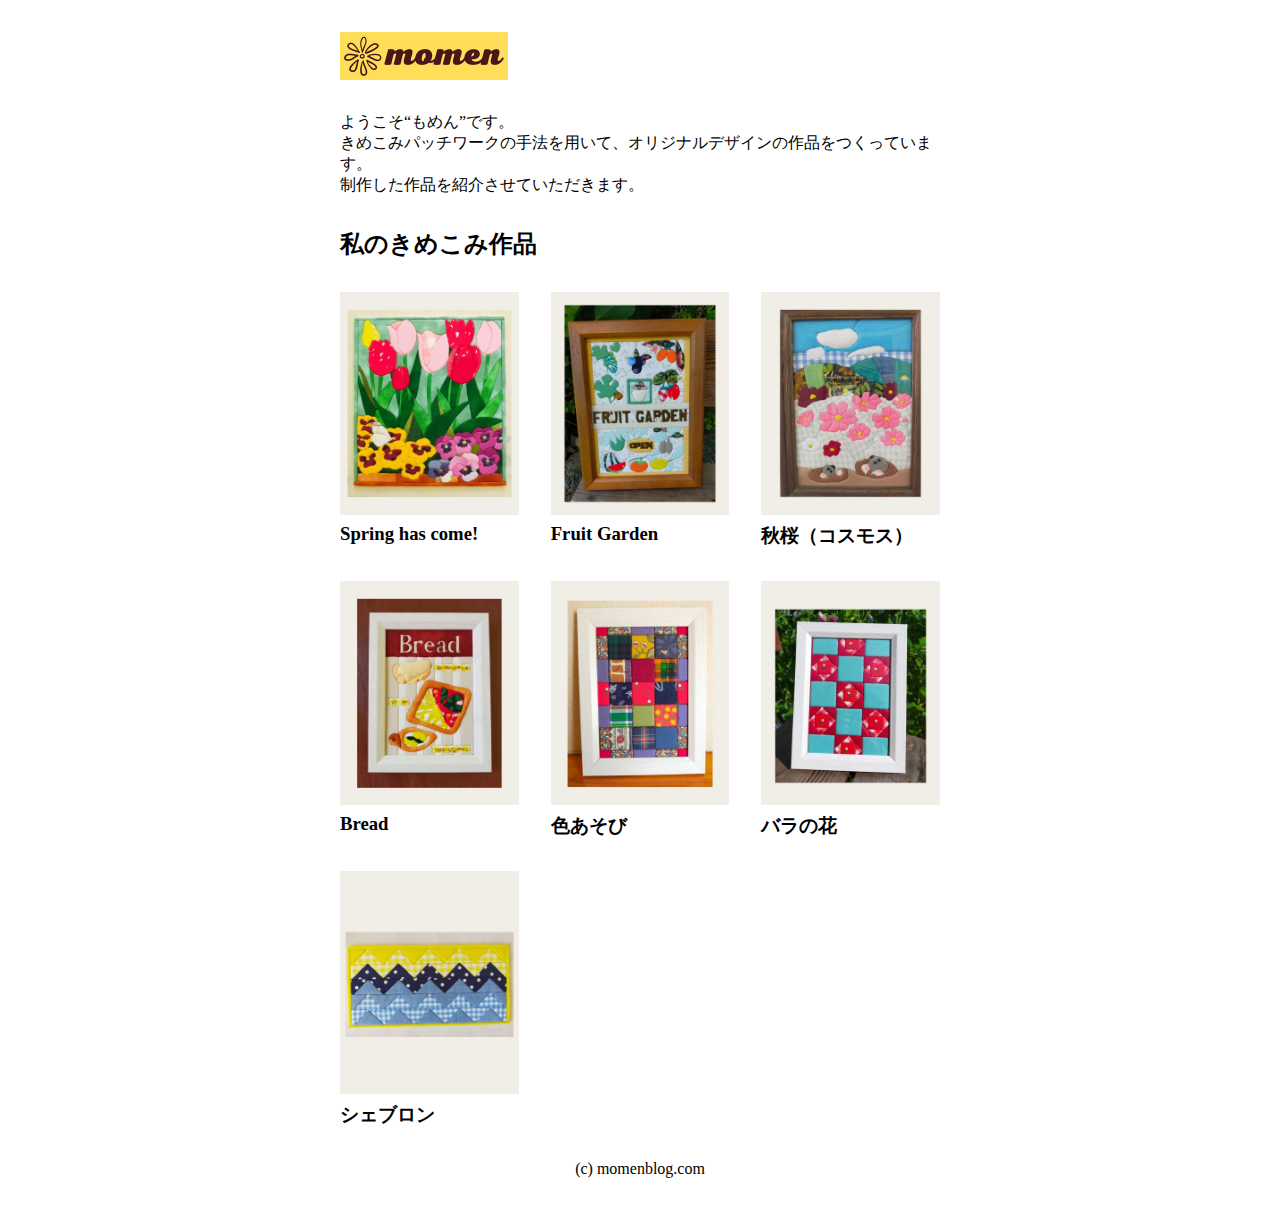
<file: index.html>
<!DOCTYPE html>
<html lang="ja">
<head>
  <meta charset="UTF-8">
  <meta name="viewport" content="width=device-width, initial-scale=1.0">
  <title>momen-オリジナルきめこみ作品</title>
  <link rel="icon" href="favicon.png">
  <link rel="stylesheet" href="style.css">
</head>
<body>
  <div class="container">
    <header>
      <h1>
        <img src="logo.png" width="168" height="48" alt="momen">
      </h1>    
    </header>
    <section>
      <p>
        ようこそ“もめん”です。<br>きめこみパッチワークの手法を用いて、オリジナルデザインの作品をつくっています。<br>制作した作品を紹介させていただきます。
      </p>
    </section>
  
    <section class="products">
      <h2>私のきめこみ作品</h2>
      <ul> 
        <li>
          <a href="kimekomi-1.html">
            <img src="kimekomi1.jpg" width="200" height="250" alt="Spring has come!">
            <h3>Spring has come!</h3>
          </a>
        </li>
        <li>
          <a href="kimekomi-2.html">
            <img src="kimekomi2.jpg" width="200" height="250" alt="Fruit Garden">
            <h3>Fruit Garden</h3>
          </a>
        </li>
        <li>
          <a href="kimekomi-3.html">
            <img src="kimekomi3.jpg" width="200" height="250" alt="秋桜">
            <h3>秋桜（コスモス）</h3>
          </a>          
        </li>
        <li>
          <a href="kimekomi-4.html">
            <img src="kimekomi4.jpg" width="200" height="250" alt="bread">
            <h3>Bread</h3>
          </a>
        </li>
        <li>
          <a href="kimekomi-5.html">
            <img src="kimekomi5.jpg" width="200" height="250" alt="色あそび">
            <h3>色あそび</h3>
          </a>
        </li>
        <li>
          <a href="kimekomi-6.html">
            <img src="kimekomi6.jpg" width="200" height="250" alt="バラの花">
            <h3>バラの花</h3>
          </a>
        </li>
        <li>
          <a href="kimekomi-7.html">
            <img src="kimekomi7.jpg" width="200" height="250" alt="シェブロン">
            <h3>シェブロン</h3>
          </a>
        </li>
      </ul>
    </section>
    <footer>
      <small>(c) momenblog.com</small>
    </footer>
  </div>


</body>
</html>
</file>
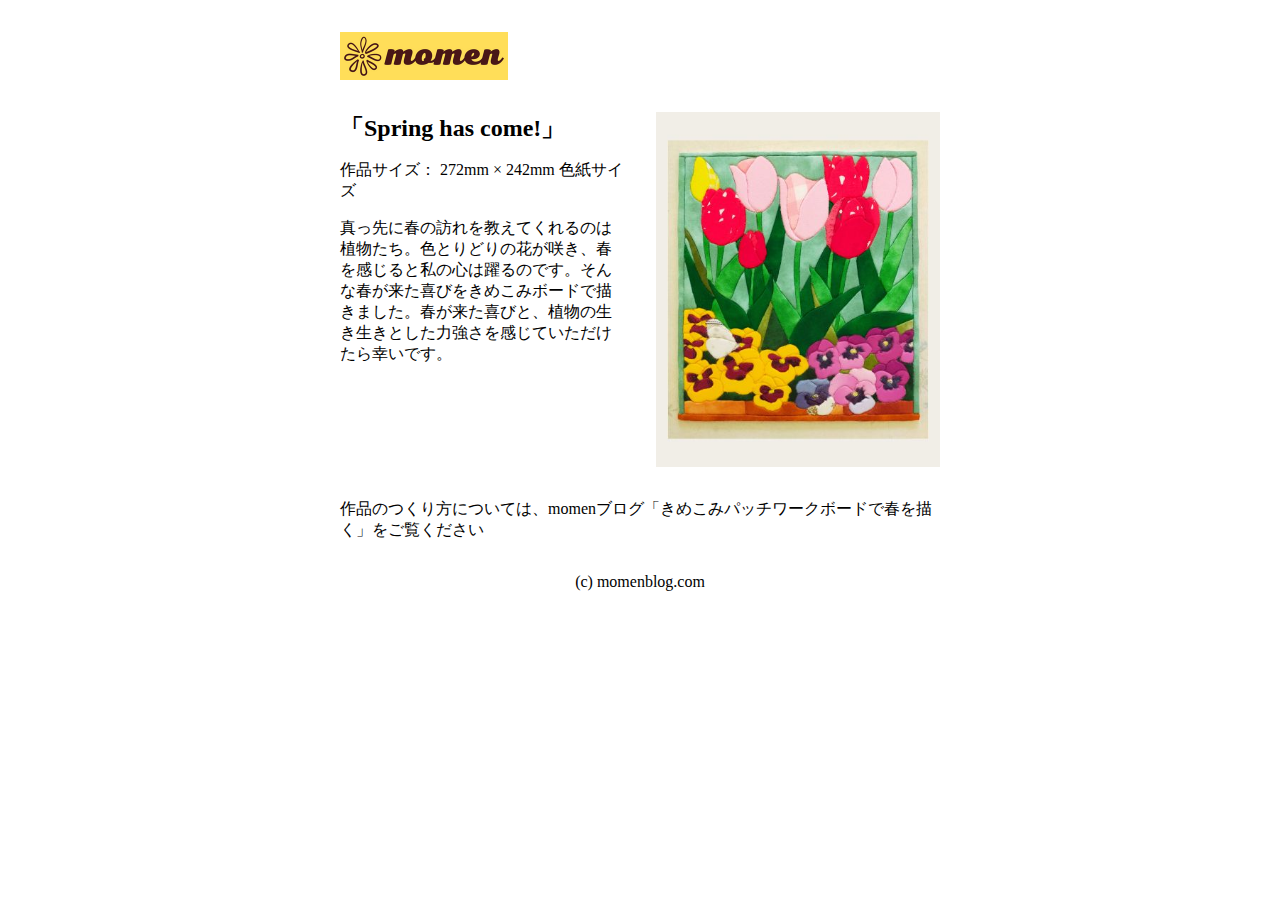
<file: kimekomi-1.html>
<!DOCTYPE html>
<html lang="ja">
<head>
  <meta charset="UTF-8">
  <meta name="viewport" content="width=device-width, initial-scale=1.0">
  <title>オリジナルきめこみ作品 | momen</title>
  <link rel="icon" href="favicon.png">
  <link rel="stylesheet" href="style.css">
</head>
<body>
  <div class="container">
    <header>
      <h1>
        <a href="index.html">
          <img src="logo.png" width="168" height="48" alt="momen">
        </a>        
      </h1>    
    </header>
    <section class="product">
      <div>
        <h2>「Spring has come!」</h2>
        <p>作品サイズ： 272mm × 242mm 色紙サイズ</p>
        <p>真っ先に春の訪れを教えてくれるのは植物たち。色とりどりの花が咲き、春を感じると私の心は躍るのです。そんな春が来た喜びをきめこみボードで描きました。春が来た喜びと、植物の生き生きとした力強さを感じていただけたら幸いです。</p>
      </div>
      <div>
        <img src="kimekomi1.jpg" width="200" height="250" alt="Spring has come!">
      </div>
    </section>
    <section>
      <p>作品のつくり方については、momenブログ「<a href="https://momenblog.com/wp/kimekomi-spring-has-come" target="_blank">きめこみパッチワークボードで春を描く</a>」をご覧ください
        
      </p>
    </section>
    
    <footer>
      <small>(c) momenblog.com</small>
    </footer>
  </div>


</body>
</html>
</file>
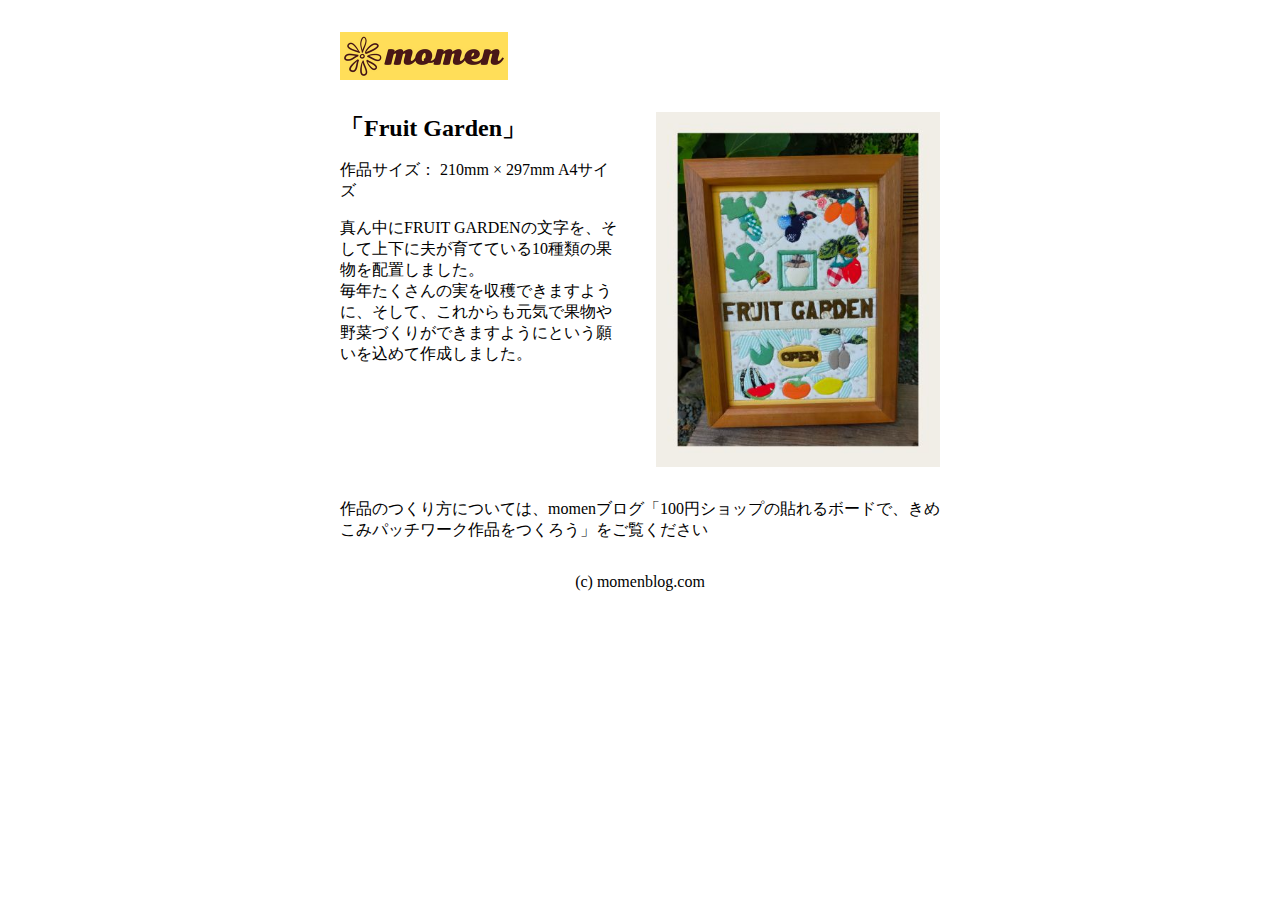
<file: kimekomi-2.html>
<!DOCTYPE html>
<html lang="ja">
<head>
  <meta charset="UTF-8">
  <meta name="viewport" content="width=device-width, initial-scale=1.0">
  <title>オリジナルきめこみ作品 | momen</title>
  <link rel="icon" href="favicon.png">
  <link rel="stylesheet" href="style.css">
</head>
<body>
  <div class="container">
    <header>
      <h1>
        <a href="index.html">
          <img src="logo.png" width="168" height="48" alt="momen">
        </a>        
      </h1>    
    </header>
    <section class="product">
      <div>
        <h2>「Fruit Garden」</h2>
        <p>作品サイズ： 210mm × 297mm A4サイズ</p>
        <p>真ん中にFRUIT GARDENの文字を、そして上下に夫が育てている10種類の果物を配置しました。<br>毎年たくさんの実を収穫できますように、そして、これからも元気で果物や野菜づくりができますようにという願いを込めて作成しました。</p>
      </div>
      <div>
        <img src="kimekomi2.jpg" width="200" height="250" alt="Fruit Garden">
      </div>
    </section>
    <section>
      <p>作品のつくり方については、momenブログ「<a href="https://momenblog.com/wp/kimekomi-patchwork-with-100yen-shop-board" target="_blank">100円ショップの貼れるボードで、きめこみパッチワーク作品をつくろう</a>」をご覧ください        
      </p>
    </section>
    
    <footer>
      <small>(c) momenblog.com</small>
    </footer>
  </div>

</body>
</html>
</file>
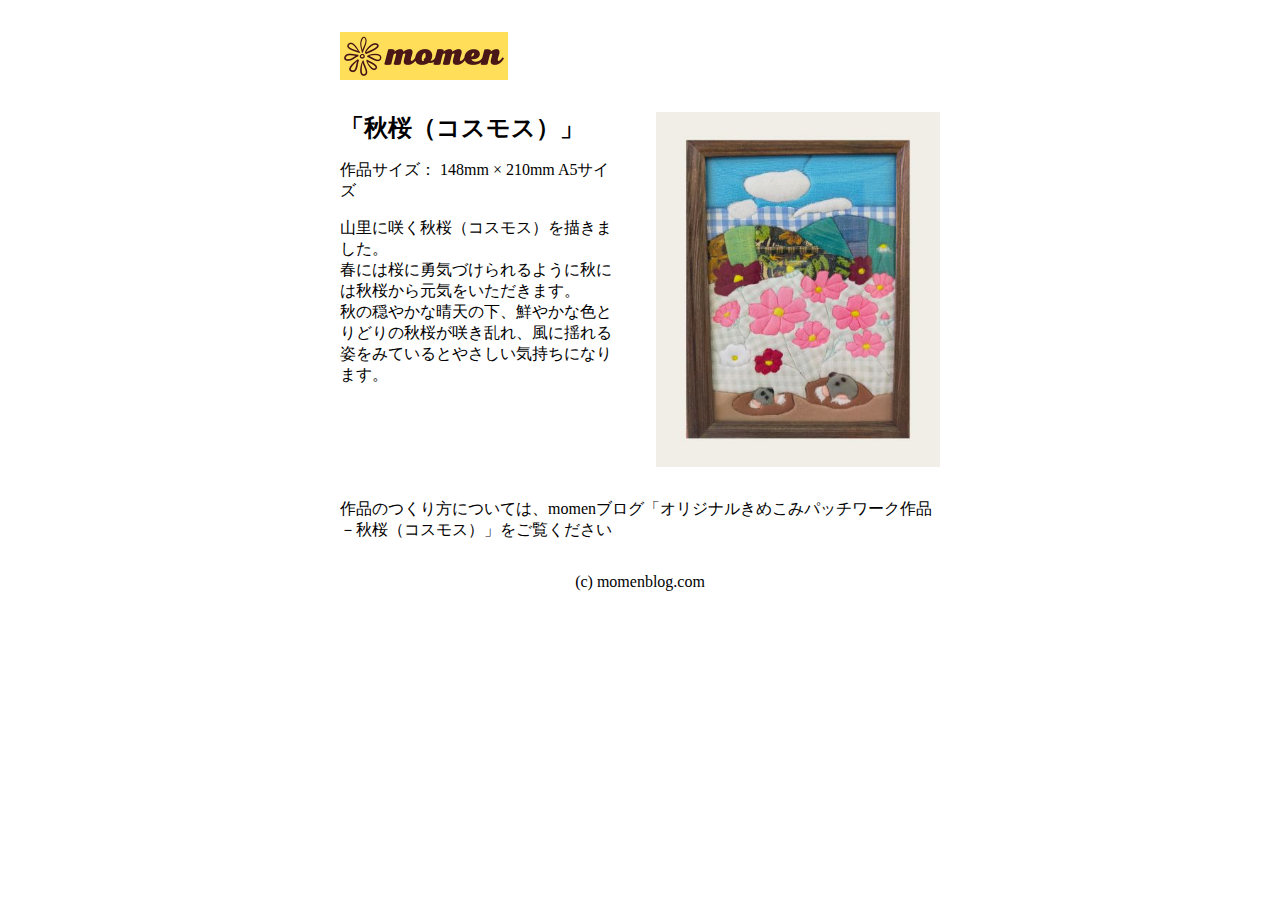
<file: kimekomi-3.html>
<!DOCTYPE html>
<html lang="ja">
<head>
  <meta charset="UTF-8">
  <meta name="viewport" content="width=device-width, initial-scale=1.0">
  <title>オリジナルきめこみ作品 | momen</title>
  <link rel="icon" href="favicon.png">
  <link rel="stylesheet" href="style.css">
</head>
<body>
  <div class="container">
    <header>
      <h1>
        <a href="index.html">
          <img src="logo.png" width="168" height="48" alt="momen">
        </a>        
      </h1>    
    </header>
    <section class="product">
      <div>
        <h2>「秋桜（コスモス）」</h2>
        <p>作品サイズ： 148mm × 210mm A5サイズ</p>
        <p>山里に咲く秋桜（コスモス）を描きました。<br>春には桜に勇気づけられるように秋には秋桜から元気をいただきます。<br>秋の穏やかな晴天の下、鮮やかな色とりどりの秋桜が咲き乱れ、風に揺れる姿をみているとやさしい気持ちになります。</p>
      </div>
      <div>
        <img src="kimekomi3.jpg" width="200" height="250" alt="秋桜（コスモス）">
      </div>
    </section>
    <section>
      <p>作品のつくり方については、momenブログ「<a href="https://momenblog.com/wp/original-kimekomi-patchwork-cosmos" target="_blank">オリジナルきめこみパッチワーク作品－秋桜（コスモス）</a>」をご覧ください        
      </p>
    </section>
    
    <footer>
      <small>(c) momenblog.com</small>
    </footer>
  </div>

</body>
</html>
</file>
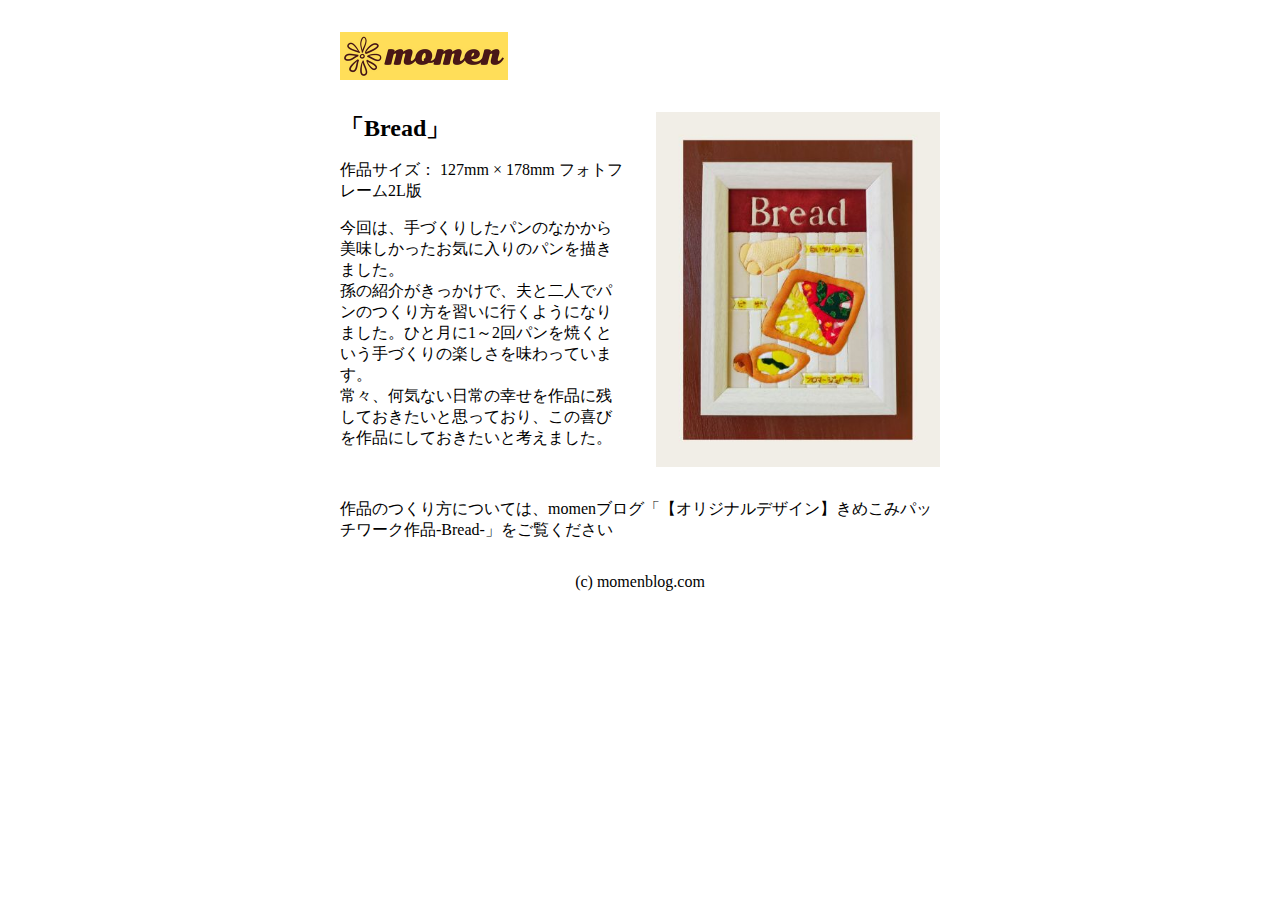
<file: kimekomi-4.html>
<!DOCTYPE html>
<html lang="ja">
<head>
  <meta charset="UTF-8">
  <meta name="viewport" content="width=device-width, initial-scale=1.0">
  <title>オリジナルきめこみ作品 | momen</title>
  <link rel="icon" href="favicon.png">
  <link rel="stylesheet" href="style.css">
</head>
<body>
  <div class="container">
    <header>
      <h1>
        <a href="index.html">
          <img src="logo.png" width="168" height="48" alt="momen">
        </a>        
      </h1>    
    </header>
    <section class="product">
      <div>
        <h2>「Bread」</h2>
        <p>作品サイズ： 127mm × 178mm フォトフレーム2L版</p>
        <p>今回は、手づくりしたパンのなかから美味しかったお気に入りのパンを描きました。<br>孫の紹介がきっかけで、夫と二人でパンのつくり方を習いに行くようになりました。ひと月に1～2回パンを焼くという手づくりの楽しさを味わっています。<br>常々、何気ない日常の幸せを作品に残しておきたいと思っており、この喜びを作品にしておきたいと考えました。</p>
      </div>
      <div>
        <img src="kimekomi4.jpg" width="200" height="250" alt="Bread">
      </div>
    </section>
    <section>
      <p>作品のつくり方については、momenブログ「<a href="https://momenblog.com/wp/original-kimekomi-patchwork-bread" target="_blank">【オリジナルデザイン】きめこみパッチワーク作品-Bread-</a>」をご覧ください        
      </p>
    </section>
    
    <footer>
      <small>(c) momenblog.com</small>
    </footer>
  </div>

</body>
</html>
</file>
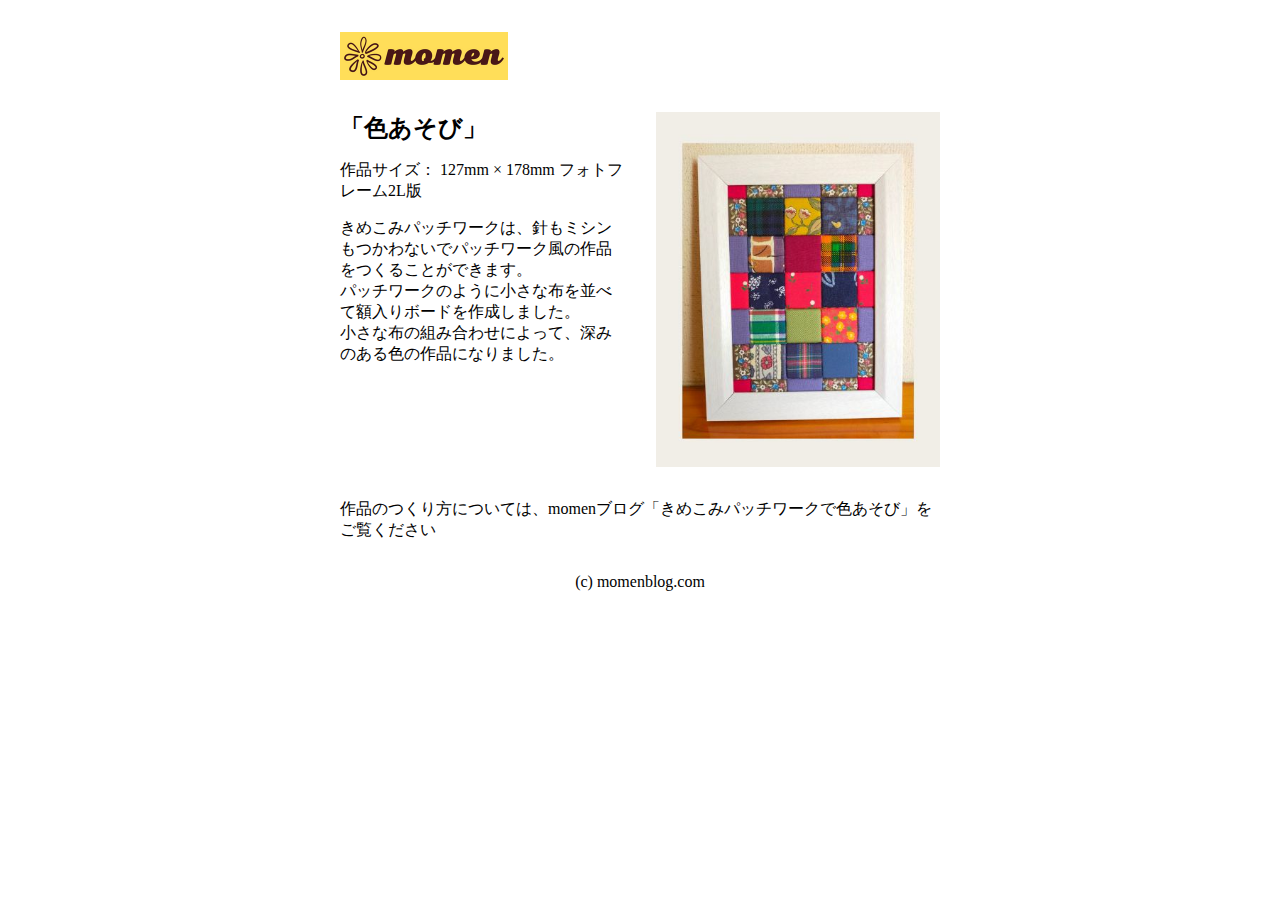
<file: kimekomi-5.html>
<!DOCTYPE html>
<html lang="ja">
<head>
  <meta charset="UTF-8">
  <meta name="viewport" content="width=device-width, initial-scale=1.0">
  <title>オリジナルきめこみ作品 | momen</title>
  <link rel="icon" href="favicon.png">
  <link rel="stylesheet" href="style.css">
</head>
<body>
  <div class="container">
    <header>
      <h1>
        <a href="index.html">
          <img src="logo.png" width="168" height="48" alt="momen">
        </a>        
      </h1>    
    </header>
    <section class="product">
      <div>
        <h2>「色あそび」</h2>
        <p>作品サイズ： 127mm × 178mm フォトフレーム2L版</p>
        <p>きめこみパッチワークは、針もミシンもつかわないでパッチワーク風の作品をつくることができます。<br>パッチワークのように小さな布を並べて額入りボードを作成しました。<br>小さな布の組み合わせによって、深みのある色の作品になりました。</p>
      </div>
      <div>
        <img src="kimekomi5.jpg" width="200" height="250" alt="色あそび">
      </div>
    </section>
    <section>
      <p>作品のつくり方については、momenブログ「<a href="https://momenblog.com/wp/kimekomi-patchwork-play-with-color" target="_blank">きめこみパッチワークで色あそび</a>」をご覧ください        
      </p>
    </section>
    
    <footer>
      <small>(c) momenblog.com</small>
    </footer>
  </div>

</body>
</html>
</file>
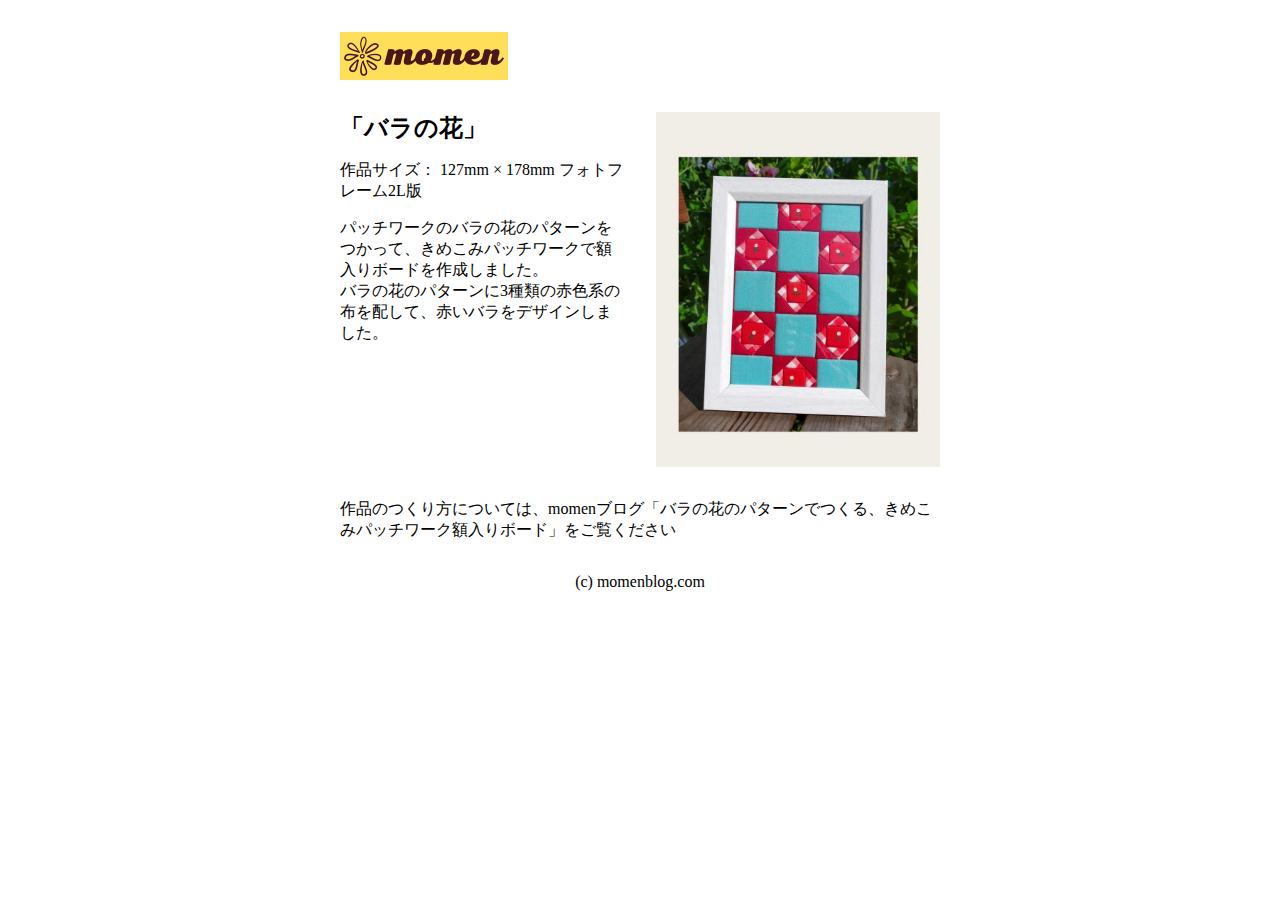
<file: kimekomi-6.html>
<!DOCTYPE html>
<html lang="ja">
<head>
  <meta charset="UTF-8">
  <meta name="viewport" content="width=device-width, initial-scale=1.0">
  <title>オリジナルきめこみ作品 | momen</title>
  <link rel="icon" href="favicon.png">
  <link rel="stylesheet" href="style.css">
</head>
<body>
  <div class="container">
    <header>
      <h1>
        <a href="index.html">
          <img src="logo.png" width="168" height="48" alt="momen">
        </a>        
      </h1>    
    </header>
    <section class="product">
      <div>
        <h2>「バラの花」</h2>
        <p>作品サイズ： 127mm × 178mm フォトフレーム2L版</p>
        <p>パッチワークのバラの花のパターンをつかって、きめこみパッチワークで額入りボードを作成しました。<br>バラの花のパターンに3種類の赤色系の布を配して、赤いバラをデザインしました。</p>
      </div>
      <div>
        <img src="kimekomi6.jpg" width="200" height="250" alt="バラの花">
      </div>
    </section>
    <section>
      <p>作品のつくり方については、momenブログ「<a href="https://momenblog.com/wp/kimekomi-patchwork-rose-pattern" target="_blank">バラの花のパターンでつくる、きめこみパッチワーク額入りボード</a>」をご覧ください        
      </p>
    </section>
    
    <footer>
      <small>(c) momenblog.com</small>
    </footer>
  </div>

</body>
</html>
</file>
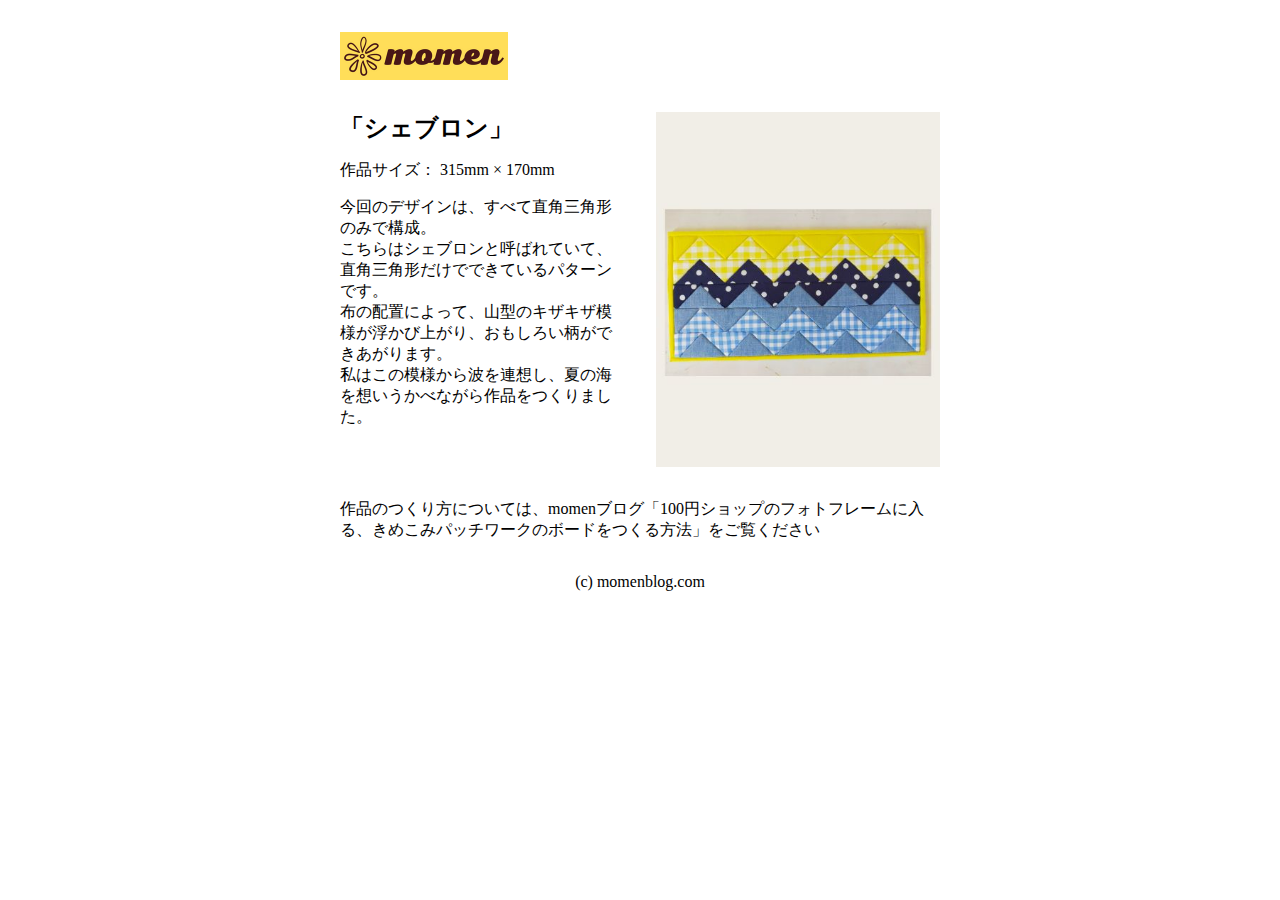
<file: kimekomi-7.html>
<!DOCTYPE html>
<html lang="ja">
<head>
  <meta charset="UTF-8">
  <meta name="viewport" content="width=device-width, initial-scale=1.0">
  <title>オリジナルきめこみ作品 | momen</title>
  <link rel="icon" href="favicon.png">
  <link rel="stylesheet" href="style.css">
</head>
<body>
  <div class="container">
    <header>
      <h1>
        <a href="index.html">
          <img src="logo.png" width="168" height="48" alt="momen">
        </a>        
      </h1>    
    </header>
    <section class="product">
      <div>
        <h2>「シェブロン」</h2>
        <p>作品サイズ： 315mm × 170mm </p>
        <p>今回のデザインは、すべて直角三角形のみで構成。<br>こちらはシェブロンと呼ばれていて、直角三角形だけでできているパターンです。<br>布の配置によって、山型のキザキザ模様が浮かび上がり、おもしろい柄ができあがります。<br>私はこの模様から波を連想し、夏の海を想いうかべながら作品をつくりました。</p>
      </div>
      <div>
        <img src="kimekomi7.jpg" width="200" height="250" alt="シェブロン">
      </div>
    </section>
    <section>
      <p>作品のつくり方については、momenブログ「<a href="https://momenblog.com/wp/kimekomi-patchwork-with-100yen-shop-photoframe" target="_blank">100円ショップのフォトフレームに入る、きめこみパッチワークのボードをつくる方法</a>」をご覧ください        
      </p>
    </section>
    
    <footer>
      <small>(c) momenblog.com</small>
    </footer>
  </div>

</body>
</html>
</file>
<file: style.css>
@charset "utf-8";

body {
  margin: 0;
}

h1 {
  margin: 0;
}

h2 {
  margin: 0;
}

h3 {
  margin: 0;
}

p {
  margin: 0;
  margin-top: 32px;
}

img {
  vertical-align: bottom;
}

.container {
  max-width: 600px;
  margin: 0 auto;
  width: calk(100% - 32px - 32px);
  box-sizing: border-box;
  padding: 32px 0;
}

a {
  text-decoration: none;
  color: inherit;
}

a:hover {
  opacity: 0.7;
}

/* products */

.products {
  margin-top: 32px;
}

.products ul {
  list-style: none;
  margin: 32px 0 0 0;
  padding: 0;
  display: flex;
  gap: 32px;
  flex-wrap: wrap;
}

.products li {
  width: calc((100% - 64px) / 2);
  box-sizing: border-box;
}

.products img {
  width: 100%;
  height: auto;
}

.products h3 {
  margin-top: 8px;
}

@media (min-width: 800px) {
  .products li {
    width: calc((100% - 64px) / 3);
    box-sizing: border-box;
  }  
}

/* product */

.product {
  display: flex;
  gap: 32px;
  margin-top: 32px;
}

.product div {
  flex: 1;
}

.product img {
  width: 100%;
  height: auto;
}

.product p {
  margin-top: 16px;
}

/* footer */

footer {
  text-align: center;
  margin-top: 32px;
}

small {
  font-size: 16px;
}
</file>
